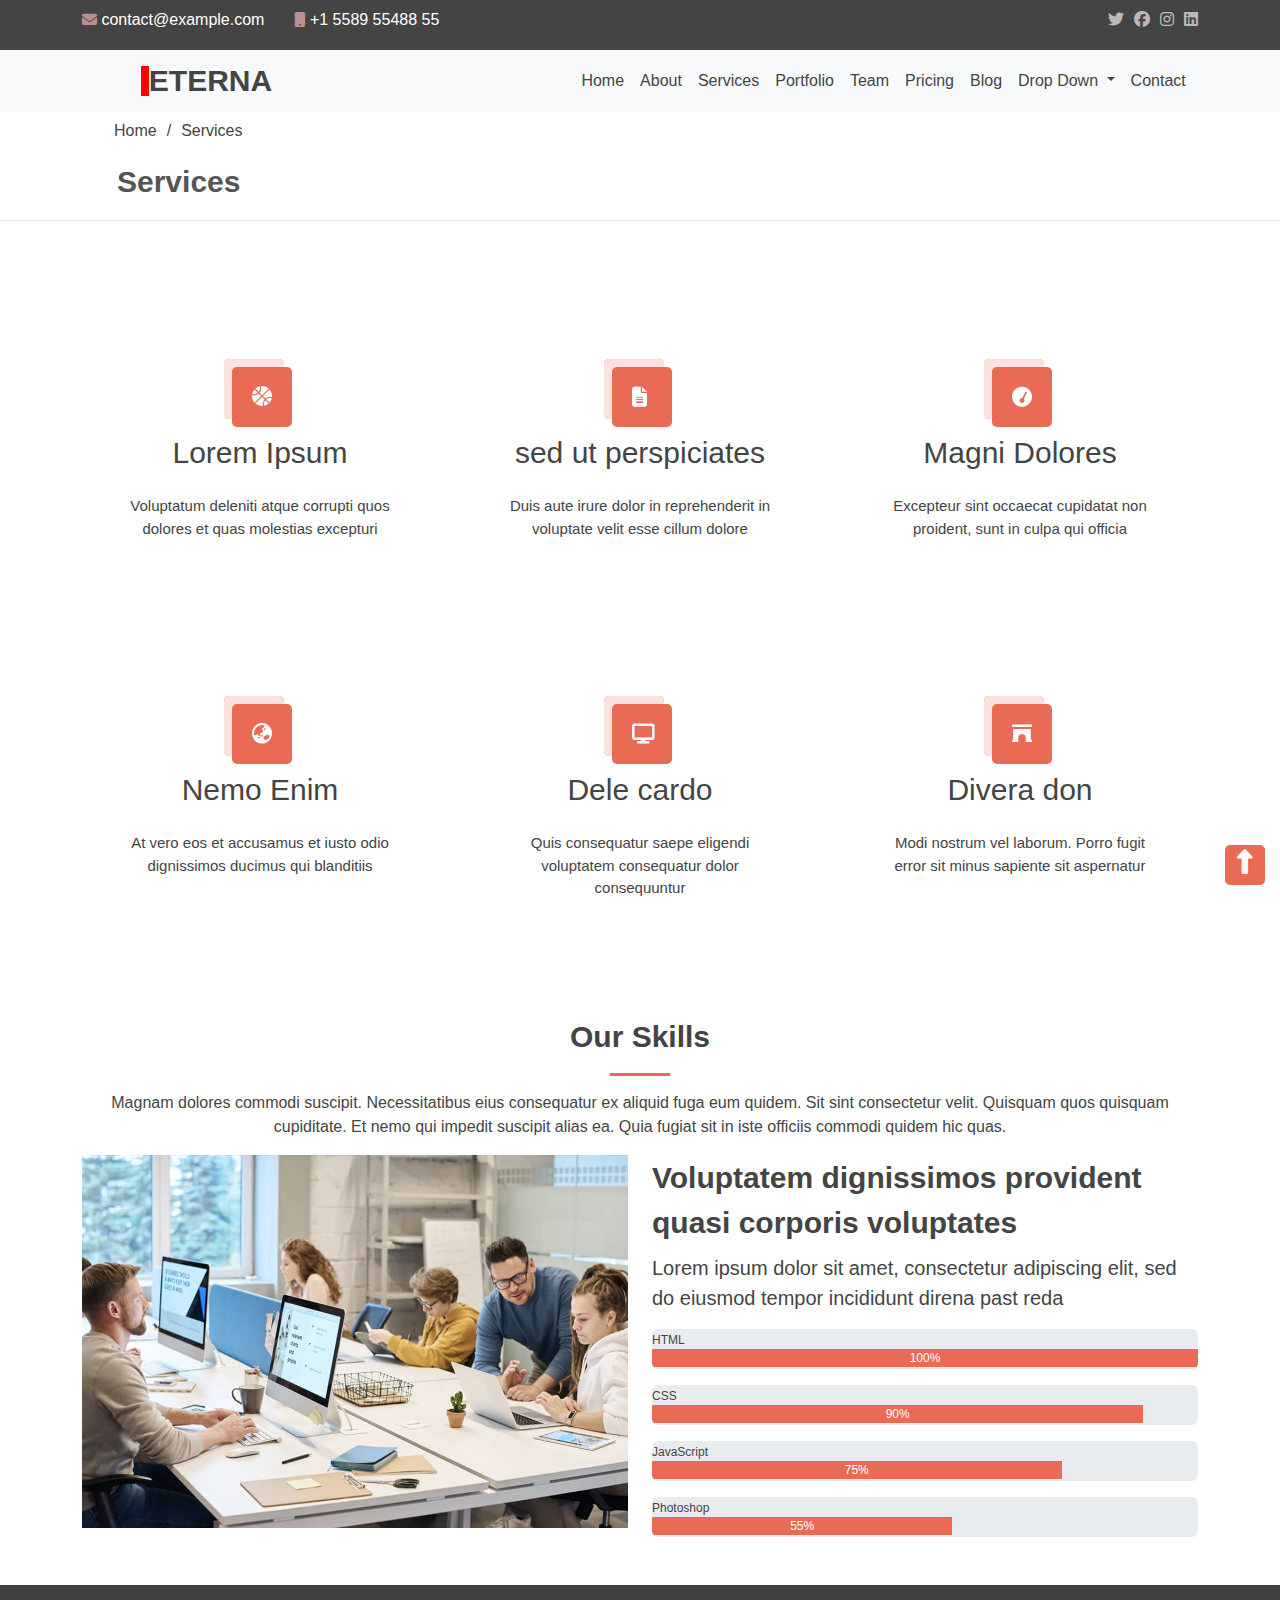
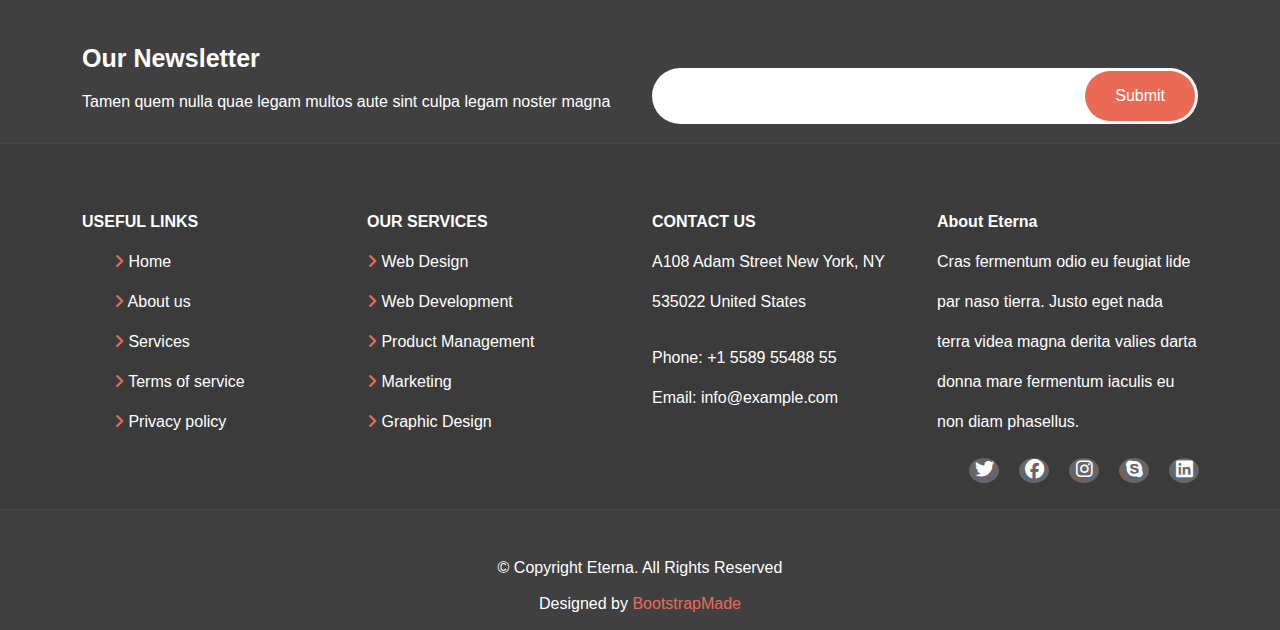
<file: Front project/assets/index.html>
<!DOCTYPE html>
<html lang="en">

<head>
    <meta charset="UTF-8">
    <meta http-equiv="X-UA-Compatible" content="IE=edge">
    <meta name="viewport" content="width=device-width, initial-scale=1.0">
    <script src="../Bootstrap/js/bootstrap.bundle.js"></script>
    <link rel="stylesheet" href="https://cdnjs.cloudflare.com/ajax/libs/font-awesome/6.1.1/css/all.min.css">
    <link rel="stylesheet" href="../Bootstrap/css/bootstrap.min.css">
    <link rel="shortcut icon" href="./images/logo.png">
    <link rel="stylesheet" href="./scss/style.css">

    <title>Eterna Bootstrap</title>
</head>

<body>
    <header>
        <section class="contactnumber">
            <div class="container">
                <div class="row">
                    <div class="contact col-lg-6 mt-2">
                        <div class="mail">
                            <i class="fa-solid fa-envelope"></i>
                            <a href="#" class="a">contact@example.com</a>
                        </div>
                        <div>
                            <i class="fa-solid fa-mobile-button "></i>
                            <span>+1 5589 55488 55</span>
                        </div>
                    </div>
                    <div class="socialmedia col-lg-6 mt-2">
                        <a href="#" class="i"><i class="fa-brands fa-twitter"></i></a>
                        <a href="#" class="i"><i class="fa-brands fa-facebook"></i></a>
                        <a href="#" class="i"><i class="fa-brands fa-instagram"></i></a>
                        <a href="#" class="i"><i class="fa-brands fa-linkedin"></i></a>
                    </div>
                </div>
            </div>
        </section>
        <nav class="navbar navbar-expand-lg navbar-light bg-light nav ">
            <!-- Container wrapper -->
            <div class="caption">
                <div class="icon mt-2">

                </div>
                <strong>ETERNA</strong>
            </div>
            <div class=" col-lg-6 " style="margin-left: 22%;">
                <div class="collapse navbar-collapse" id="navbarRightAlignExample">
                    <!-- Left links -->
                    <ul class="navbar-nav ms-auto mb-2 mb-lg-0">
                        <li class="nav-item">
                            <a class="nav-link" href="./Home.html">Home</a>
                        </li>
                        <li class="nav-item">
                            <a class="nav-link" href="#">About</a>
                        </li>
                        <li class="nav-item">
                            <a class="nav-link" href="#">Services</a>
                        </li>
                        <li class="nav-item">
                            <a class="nav-link" href="#">Portfolio</a>
                        </li>
                        <li class="nav-item">
                            <a class="nav-link" href="#">Team</a>
                        </li>
                        <li class="nav-item">
                            <a class="nav-link" href="#">Pricing</a>
                        </li>
                        <li class="nav-item">
                            <a class="nav-link" href="#">Blog</a>
                        </li>
                        <!-- Navbar dropdown -->
                        <li class="nav-item dropdown">
                            <a class="nav-link dropdown-toggle" href="#" id="navbarDropdown" role="button"
                                data-bs-toggle="dropdown" aria-expanded="false">
                                Drop Down
                            </a>
                            <ul class="dropdown-menu" aria-labelledby="navbarDropdown">
                                <li><a class="dropdown-item" href="#">Dropdown1</a></li>
                                <li><a class="dropdown-item" href="#">Dropdown2</a></li>
                                <li><a class="dropdown-item" href="#">Dropdown3</a></li>
                                <li><a class="dropdown-item" href="#">Dropdown4</a></li>
                            </ul>
                        </li>
                        <li class="nav-item" style="list-style: none;">
                            <a class="nav-link" href="#">Contact</a>
                        </li>
                    </ul>
                    <!-- Left links -->
                </div>
                <button class="navbar-toggler" type="button" data-mdb-toggle="collapse"
                    data-mdb-target="#navbarRightAlignExample" aria-controls="navbarRightAlignExample"
                    aria-expanded="false" aria-label="Toggle navigation">
                    <i class="fas fa-bars"></i>
                </button>

                <!-- Collapsible wrapper -->
            </div>
            <!-- Container wrapper -->
        </nav>
    </header>


    <main>
        <section>
            <div class="container">
                <div class="row">
                    <div class="title col-lg-12">
                        <div class="mt-2">
                            <ul>
                                <li>Home </li>
                                <li>/</li>
                                <li> Services</li>
                            </ul>
                        </div>
                        <div>
                            <strong>Services</strong>
                        </div>
                    </div>
                </div>
            </div>
        </section>
        <hr>
        <section>
            <div class="container">
                <div class="row mt-5">
                    <div class="col-lg-4 mt-4">
                        <div class="basket mt-4">
                            <div class="basket1">
                                <i class="fa-solid fa-basketball"></i>

                            </div>
                        </div>
                        <div class="mt-2 text">
                            <h5>Lorem Ipsum</h5>
                            <p class="mt-4">Voluptatum deleniti atque corrupti quos dolores et quas molestias excepturi
                            </p>
                        </div>
                    </div>
                    <div class="col-lg-4 mt-4">
                        <div class="basket mt-4">
                            <div class="basket1">
                                <i class="fa-solid fa-file-lines"></i>

                            </div>
                        </div>
                        <div class="mt-2 text">
                            <h5>sed ut perspiciates </h5>
                            <p class="mt-4">Duis aute irure dolor in reprehenderit in voluptate velit esse cillum dolore
                            </p>
                        </div>
                    </div>
                    <div class="col-lg-4 mt-4">
                        <div class="basket mt-4">
                            <div class="basket1">
                                <i class="fa-solid fa-gauge-simple-high"></i>

                            </div>
                        </div>
                        <div class="mt-2 text">
                            <h5>Magni Dolores</h5>
                            <p class="mt-4">Excepteur sint occaecat cupidatat non proident, sunt in culpa qui officia
                            </p>
                        </div>
                    </div>
                    <div class="col-lg-4 mt-4 ">
                        <div class="basket mt-4">
                            <div class="basket1">
                                <i class="fa-solid fa-earth-asia"></i>

                            </div>
                        </div>
                        <div class="mt-2 text">
                            <h5>Nemo Enim</h5>
                            <p class="mt-4">At vero eos et accusamus et iusto odio dignissimos ducimus qui blanditiis
                            </p>
                        </div>
                    </div>
                    <div class="col-lg-4 mt-4">
                        <div class="basket mt-4">
                            <div class="basket1">
                                <i class="fa-solid fa-display"></i>

                            </div>
                        </div>
                        <div class="mt-2 text">
                            <h5>Dele cardo</h5>
                            <p class="mt-4">Quis consequatur saepe eligendi voluptatem consequatur dolor consequuntur
                            </p>
                        </div>
                    </div>
                    <div class="col-lg-4 mt-4">
                        <div class="basket mt-4">
                            <div class="basket1">
                                <i class="fa-solid fa-archway"></i>

                            </div>
                        </div>
                        <div class="mt-2 text">
                            <h5>Divera don</h5>
                            <p class="mt-4">Modi nostrum vel laborum. Porro fugit error sit minus sapiente sit
                                aspernatur</p>
                        </div>
                    </div>
                </div>
            </div>
        </section>

        <section class="section3">
            <div class="container mt-5">
                <div class="row">
                    <div class="col-lg-12" style="text-align: center;">
                        <div>
                            <strong style="font-size: 30px;">Our Skills</strong>
                        </div>
                        <div class="icon"></div>
                        <div class="mt-2">
                            <p>Magnam dolores commodi suscipit. Necessitatibus eius consequatur ex aliquid fuga eum
                                quidem. Sit sint consectetur velit. Quisquam quos quisquam cupiditate. Et nemo qui
                                impedit suscipit alias ea. Quia fugiat sit in iste officiis commodi quidem hic quas.</p>
                        </div>
                    </div>
                </div>
                <div class="row">
                    <div class="col-lg-6">
                        <img src="./images/skills-img.jpg" alt="" class="image">
                    </div>
                    <div class="col-lg-6">
                        <div>
                            <strong>Voluptatem dignissimos provident quasi corporis voluptates</strong>
                            <p class="mt-2">Lorem ipsum dolor sit amet, consectetur adipiscing elit, sed do eiusmod
                                tempor incididunt direna past reda</p>
                        </div>
                        <div class="progres">
                            <div class="progress mt-3">
                                <div class="kill">
                                    <span class="skill">HTML</span>
                                </div>
                                <div class="progress-bar progre" role="progressbar" style="width: 100%;"
                                    aria-valuenow="25" aria-valuemin="0" aria-valuemax="100">100%
                                </div>
                            </div>
                            <div class="progress mt-3">
                                <div class="kill">
                                    <span class="skill">CSS</span>
                                </div>
                                <div class="progress-bar progre" role="progressbar" style="width: 90%;"
                                    aria-valuenow="25" aria-valuemin="0" aria-valuemax="100">90%
                                </div>
                            </div>
                            <div class="progress mt-3">
                                <div class="kill">
                                    <span class="skill">JavaScript</span>
                                </div>
                                <div class="progress-bar progre" role="progressbar" style="width: 75%;"
                                    aria-valuenow="25" aria-valuemin="0" aria-valuemax="100">75%
                                </div>
                            </div>
                            <div class="progress mt-3">
                                <div class="kill">
                                    <span class="skill">Photoshop</span>
                                </div>
                                <div class="progress-bar progre" role="progressbar" style="width: 55%;"
                                    aria-valuenow="25" aria-valuemin="0" aria-valuemax="100">55%
                                </div>
                            </div>
                        </div>
                    </div>
                </div>
            </div>
        </section>
    </main>


    <footer>
        <section class="section1 mt-5">
            <div class="container mt-5">
                <div class="row">
                    <div class="col-lg-6 title">
                        <strong>Our Newsletter</strong>
                        <p>Tamen quem nulla quae legam multos aute sint culpa legam noster magna</p>
                    </div>
                    <div class="col-lg-6 search">
                        <form action method="post">
                            <input type="email" name="email" class="input1">
                            <input type="submit" name="Subscribe" class="input2">
                        </form>
                    </div>
                </div>
            </div>
        </section>

        <section class="section2">
            <div class="container mt-5">
                <div class="row footerli">
                    <div class="col-lg-3">
                        <strong>USEFUL LINKS</strong>
                        <ul>
                            <li><i class="fa-solid fa-angle-right"></i>  Home</li>
                            <li><i class="fa-solid fa-angle-right"></i>  About us</li>
                            <li><i class="fa-solid fa-angle-right"></i>  Services</li>
                            <li><i class="fa-solid fa-angle-right"></i>  Terms of service</li>
                            <li><i class="fa-solid fa-angle-right"></i>  Privacy policy</li>
                        </ul>
                    </div>
                    <div class="col-lg-3">
                        <strong>OUR SERVICES</strong>
                        <lu style="list-style: none;">
                            <li><i class="fa-solid i fa-angle-right"></i>  Web Design</li>
                            <li><i class="fa-solid i fa-angle-right"></i>  Web Development</li>
                            <li><i class="fa-solid i fa-angle-right"></i>  Product Management</li>
                            <li><i class="fa-solid i fa-angle-right"></i>  Marketing</li>
                            <li><i class="fa-solid i fa-angle-right"></i>  Graphic Design</li>
                        </lu>
                    </div>
                    <div class="col-lg-3">
                        <strong>CONTACT US</strong>
                        <p>A108 Adam Street
                            New York, NY 535022
                            United States</p>
                        <lu style="list-style: none;">
                            <li>Phone: +1 5589 55488 55</li>
                            <li>Email: info@example.com</li>
                        </lu>
                    </div>
                    <div class="col-lg-3">
                        <strong>About Eterna</strong>
                        <p>Cras fermentum odio eu feugiat lide par naso tierra. Justo eget nada terra videa magna derita
                            valies darta donna mare fermentum iaculis eu non diam phasellus.</p>
                        <ul style="display: flex; gap: 20px;" class="icon">
                            <li><a href="#"><i class="fa-brands i fa-twitter"></i></a></li>
                            <li><a href="#"><i class="fa-brands i fa-facebook"></i></a></li>
                            <li><a href="#"><i class="fa-brands i fa-instagram"></i></a></li>
                            <li><a href="#"><i class="fa-brands i fa-skype"></i></a></li>
                            <li><a href="#"><i class="fa-brands i fa-linkedin"></i></a></li>
                        </ul>
                    </div>
                </div>
            </div>
        </section>

        <section class="section3">
            <div class="container mt-5">
                <div class="row">
                    <div class="col-lg-12" style="text-align: center; color: white; line-height: 20px;">
                        <p>© Copyright Eterna. All Rights Reserved</p>
                           <p> Designed by <span><a href="#" style="text-decoration: none; color:#e96b56;">BootstrapMade</a></span></p>
                    </div>
                </div>
            </div>
        </section>
    </footer>

    <a href="#" class="scrolicon active"><i class="fa-solid fa-up-long"></i></a>
</body>

</html>
</file>
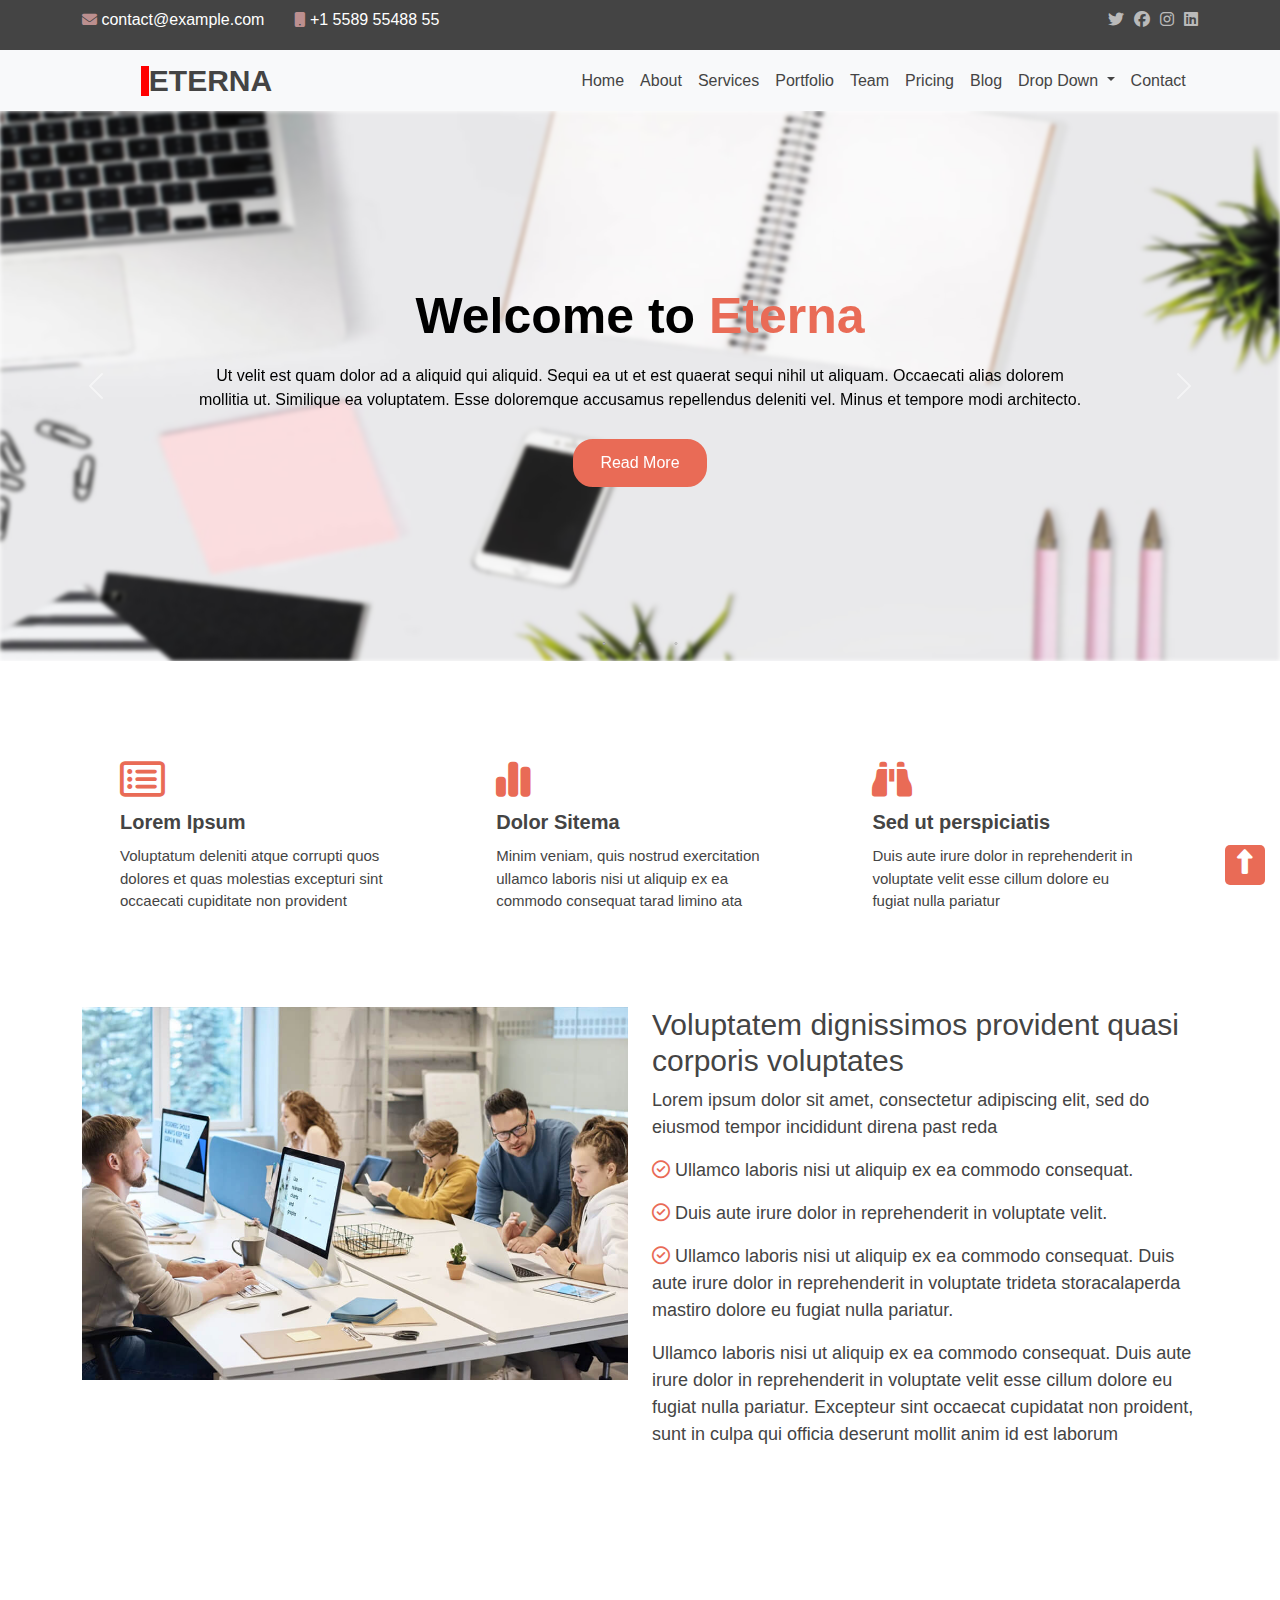
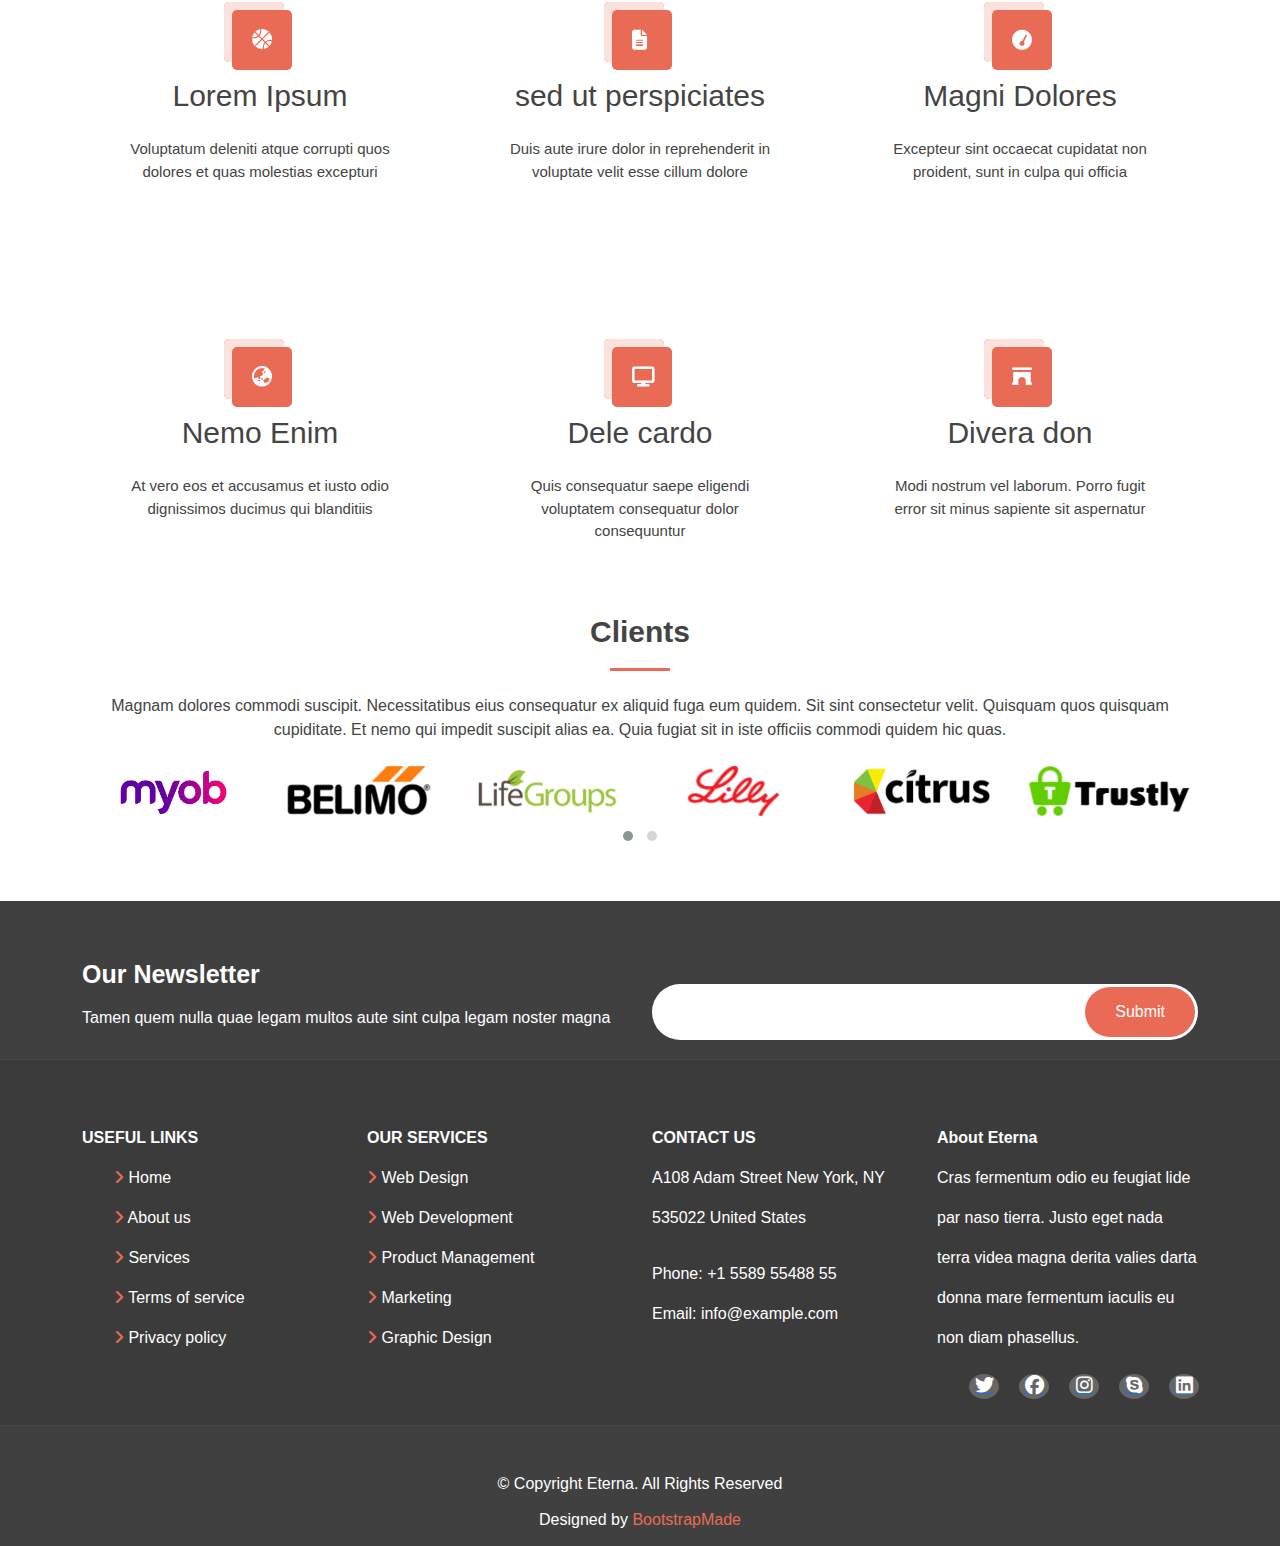
<file: Front project/assets/Home.html>
<!DOCTYPE html>
<html lang="en">

<head>
    <meta charset="UTF-8">
    <meta http-equiv="X-UA-Compatible" content="IE=edge">
    <meta name="viewport" content="width=device-width, initial-scale=1.0">
    <script src="../Bootstrap/js/bootstrap.bundle.js"></script>
    <link rel="stylesheet" href="https://cdnjs.cloudflare.com/ajax/libs/font-awesome/6.1.1/css/all.min.css">
    <link rel="stylesheet" href="../Bootstrap/css/bootstrap.min.css">
    <link rel="shortcut icon" href="./images/logo.png">
    <link rel="stylesheet" href="./scss/owl.carousel.min.css">
    <link rel="stylesheet" href="./scss/owl.theme.default.min.css">
    <link rel="stylesheet" href="./scss/style.css">


    <title>Eterna Bootstrap</title>
</head>

<body>
    <header>
        <section class="contactnumber">
            <div class="container">
                <div class="row">
                    <div class="contact col-lg-6 mt-2">
                        <div class="mail">
                            <i class="fa-solid fa-envelope"></i>
                            <a href="#" class="a">contact@example.com</a>
                        </div>
                        <div>
                            <i class="fa-solid fa-mobile-button "></i>
                            <span>+1 5589 55488 55</span>
                        </div>
                    </div>
                    <div class="socialmedia col-lg-6 mt-2">
                        <a href="#" class="i"><i class="fa-brands fa-twitter"></i></a>
                        <a href="#" class="i"><i class="fa-brands fa-facebook"></i></a>
                        <a href="#" class="i"><i class="fa-brands fa-instagram"></i></a>
                        <a href="#" class="i"><i class="fa-brands fa-linkedin"></i></a>
                    </div>
                </div>
            </div>
        </section>
        <nav class="navbar navbar-expand-lg navbar-light bg-light nav ">
            <!-- Container wrapper -->
            <div class="caption">
                <div class="icon mt-2">

                </div>
                <strong>ETERNA</strong>
            </div>
            <div class=" col-lg-6 " style="margin-left: 22%;">
                <div class="collapse navbar-collapse" id="navbarRightAlignExample">
                    <!-- Left links -->
                    <ul class="navbar-nav ms-auto mb-2 mb-lg-0">
                        <li class="nav-item">
                            <a class="nav-link" href="./Home.html">Home</a>
                        </li>
                        <li class="nav-item">
                            <a class="nav-link" href="#">About</a>
                        </li>
                        <li class="nav-item">
                            <a class="nav-link" href="./index.html">Services</a>
                        </li>
                        <li class="nav-item">
                            <a class="nav-link" href="#">Portfolio</a>
                        </li>
                        <li class="nav-item">
                            <a class="nav-link" href="#">Team</a>
                        </li>
                        <li class="nav-item">
                            <a class="nav-link" href="#">Pricing</a>
                        </li>
                        <li class="nav-item">
                            <a class="nav-link" href="#">Blog</a>
                        </li>
                        <!-- Navbar dropdown -->
                        <li class="nav-item dropdown">
                            <a class="nav-link dropdown-toggle" href="#" id="navbarDropdown" role="button"
                                data-bs-toggle="dropdown" aria-expanded="false">
                                Drop Down
                            </a>
                            <ul class="dropdown-menu" aria-labelledby="navbarDropdown">
                                <li><a class="dropdown-item" href="#">Dropdown1</a></li>
                                <li><a class="dropdown-item" href="#">Dropdown2</a></li>
                                <li><a class="dropdown-item" href="#">Dropdown3</a></li>
                                <li><a class="dropdown-item" href="#">Dropdown4</a></li>
                            </ul>
                        </li>
                        <li class="nav-item" style="list-style: none;">
                            <a class="nav-link" href="#">Contact</a>
                        </li>
                    </ul>
                    <!-- Left links -->
                </div>
                <button class="navbar-toggler" type="button" data-mdb-toggle="collapse"
                    data-mdb-target="#navbarRightAlignExample" aria-controls="navbarRightAlignExample"
                    aria-expanded="false" aria-label="Toggle navigation">
                    <i class="fas fa-bars"></i>
                </button>

                <!-- Collapsible wrapper -->
            </div>
            <!-- Container wrapper -->
        </nav>
    </header>

    <main>
        <section class="Home1">
            <div id="carouselExampleFade" class="carousel slide carousel-fade slider" data-bs-ride="carousel">
                <div class="carousel-indicators">
                    <input type="radio" data-bs-target="#carouselExampleCaptions" data-bs-slide-to="0"
                        class="active sliderinput" aria-current="true" aria-label="Slide 1"></input>
                    <input type="radio" data-bs-target="#carouselExampleCaptions" data-bs-slide-to="1"
                        class="sliderinput" aria-label="Slide 2" style="padding: 100px;"></input>
                    <input type="radio" data-bs-target="#carouselExampleCaptions" data-bs-slide-to="2"
                        class="sliderinput" aria-label="Slide 3"></input>
                </div>
                <div class="carousel-inner slider2">
                    <div class="carousel-item active slider3">
                        <img src="./images/WhatsApp Image 2022-06-12 at 7.23.28 PM (1).jpeg" class="d-block w-100"
                            style="height: 550px;" alt="...">
                        <div class="carousel-caption d-none d-md-block captions">
                            <h5><strong>Welcome to <span style="color: #e96b56;">Eterna</span></strong></h5>
                            <p>Ut velit est quam dolor ad a aliquid qui aliquid. Sequi ea ut et est quaerat sequi nihil
                                ut aliquam. Occaecati alias dolorem mollitia ut. Similique ea voluptatem. Esse
                                doloremque accusamus repellendus deleniti vel. Minus et tempore modi architecto.</p>
                            <button class="button">Read More</button>
                        </div>
                    </div>
                    <div class="carousel-item slider3">
                        <img src="./images/WhatsApp Image 2022-06-12 at 7.23.28 PM (2).jpeg" class="d-block w-100"
                            style="height: 550px;" alt="...">
                        <div class="carousel-caption d-none d-md-block captions">
                            <h5><strong>Sequi ea <span style="color: #e96b56;">Dime Lara</span></strong></h5>
                            <p>Ut velit est quam dolor ad a aliquid qui aliquid. Sequi ea ut et est quaerat sequi nihil
                                ut aliquam. Occaecati alias dolorem mollitia ut. Similique ea voluptatem. Esse
                                doloremque accusamus repellendus deleniti vel. Minus et tempore modi architecto.</p>
                            <button class="button">Read More</button>
                        </div>
                    </div>
                    <div class="carousel-item slider3">
                        <img src="./images/WhatsApp Image 2022-06-12 at 7.23.28 PM.jpeg" class="d-block w-100"
                            style="height: 550px;" alt="...">
                        <div class="carousel-caption d-none d-md-block captions">
                            <h5><strong>Lorem <span style="color: #e96b56;">Ipsum Dolor</span></strong></h5>
                            <p>Ut velit est quam dolor ad a aliquid qui aliquid. Sequi ea ut et est quaerat sequi nihil
                                ut aliquam. Occaecati alias dolorem mollitia ut. Similique ea voluptatem. Esse
                                doloremque accusamus repellendus deleniti vel. Minus et tempore modi architecto.</p>
                            <button class="button">Read More</button>
                        </div>
                    </div>
                </div>
                <button class="carousel-control-prev" type="button" data-bs-target="#carouselExampleFade"
                    data-bs-slide="prev">
                    <span class="carousel-control-prev-icon" aria-hidden="true"></span>
                    <span class="visually-hidden">Previous</span>
                </button>
                <button class="carousel-control-next" type="button" data-bs-target="#carouselExampleFade"
                    data-bs-slide="next">
                    <span class="carousel-control-next-icon" aria-hidden="true"></span>
                    <span class="visually-hidden">Next</span>
                </button>
            </div>
        </section>

        <section class="Home2">
            <div class="container mt-5">
                <div class="row">
                    <div class="col-lg-4">
                        <div class="check">
                            <i class="fa-regular fa-rectangle-list"></i>
                        </div>
                        <div class="mt-2 checktext1">
                            <strong>Lorem Ipsum</strong>
                        </div>
                        <div class="mt-2 checktext">
                            <p>Voluptatum deleniti atque corrupti quos dolores et quas molestias excepturi sint
                                occaecati cupiditate non provident</p>
                        </div>
                    </div>
                    <div class="col-lg-4">
                        <div class="check">
                            <i class="fa-solid fa-chart-simple"></i>
                        </div>
                        <div class="mt-2 checktext1">
                            <strong>Dolor Sitema</strong>
                        </div>
                        <div class="mt-2 checktext">
                            <p>Minim veniam, quis nostrud exercitation ullamco laboris nisi ut aliquip ex ea commodo
                                consequat tarad limino ata</p>
                        </div>
                    </div>
                    <div class="col-lg-4">
                        <div class="check">
                            <i class="fa-solid fa-binoculars"></i>
                        </div>
                        <div class="mt-2 checktext1">
                            <strong>Sed ut perspiciatis</strong>
                        </div>
                        <div class="mt-2 checktext">
                            <p>Duis aute irure dolor in reprehenderit in voluptate velit esse cillum dolore eu fugiat
                                nulla pariatur</p>
                        </div>
                    </div>
                </div>
            </div>
        </section>

        <section class="Home3">
            <div class="container mt-5">
                <div class="row">
                    <div class="col-lg-6">
                        <img src="./images/skills-img.jpg" alt="" class="image">
                    </div>
                    <div class="col-lg-6">
                        <div>
                            <h2>Voluptatem dignissimos provident quasi corporis voluptates</h2>
                            <p class="mt-2">Lorem ipsum dolor sit amet, consectetur adipiscing elit, sed do eiusmod
                                tempor incididunt direna past reda</p>
                        </div>
                        <div class="list">
                            <ul class="list-unstyled">
                                <li class="mt-3"><i class="fa-regular fa-circle-check"></i> Ullamco laboris nisi ut
                                    aliquip ex ea commodo consequat.</li>
                                <li class="mt-3"><i class="fa-regular fa-circle-check"></i> Duis aute irure dolor in
                                    reprehenderit in voluptate velit.</li>
                                <li class="mt-3"><i class="fa-regular fa-circle-check"></i> Ullamco laboris nisi ut
                                    aliquip ex ea commodo consequat. Duis aute irure dolor in
                                    reprehenderit in voluptate trideta storacalaperda mastiro dolore eu fugiat nulla
                                    pariatur.</li>
                            </ul>
                        </div>
                        <div>
                            <p>Ullamco laboris nisi ut aliquip ex ea commodo consequat. Duis aute irure dolor in
                                reprehenderit in voluptate velit esse cillum dolore eu fugiat nulla pariatur. Excepteur
                                sint occaecat cupidatat non proident, sunt in culpa qui officia deserunt mollit anim id
                                est laborum</p>
                        </div>
                    </div>
                </div>
            </div>
        </section>

        <section>
            <div class="container">
                <div class="row mt-5">
                    <div class="col-lg-4 mt-4">
                        <div class="basket mt-4">
                            <div class="basket1">
                                <i class="fa-solid fa-basketball"></i>

                            </div>
                        </div>
                        <div class="mt-2 text">
                            <h5>Lorem Ipsum</h5>
                            <p class="mt-4">Voluptatum deleniti atque corrupti quos dolores et quas molestias excepturi
                            </p>
                        </div>
                    </div>
                    <div class="col-lg-4 mt-4">
                        <div class="basket mt-4">
                            <div class="basket1">
                                <i class="fa-solid fa-file-lines"></i>

                            </div>
                        </div>
                        <div class="mt-2 text">
                            <h5>sed ut perspiciates </h5>
                            <p class="mt-4">Duis aute irure dolor in reprehenderit in voluptate velit esse cillum dolore
                            </p>
                        </div>
                    </div>
                    <div class="col-lg-4 mt-4">
                        <div class="basket mt-4">
                            <div class="basket1">
                                <i class="fa-solid fa-gauge-simple-high"></i>

                            </div>
                        </div>
                        <div class="mt-2 text">
                            <h5>Magni Dolores</h5>
                            <p class="mt-4">Excepteur sint occaecat cupidatat non proident, sunt in culpa qui officia
                            </p>
                        </div>
                    </div>
                    <div class="col-lg-4 mt-4 ">
                        <div class="basket mt-4">
                            <div class="basket1">
                                <i class="fa-solid fa-earth-asia"></i>

                            </div>
                        </div>
                        <div class="mt-2 text">
                            <h5>Nemo Enim</h5>
                            <p class="mt-4">At vero eos et accusamus et iusto odio dignissimos ducimus qui blanditiis
                            </p>
                        </div>
                    </div>
                    <div class="col-lg-4 mt-4">
                        <div class="basket mt-4">
                            <div class="basket1">
                                <i class="fa-solid fa-display"></i>

                            </div>
                        </div>
                        <div class="mt-2 text">
                            <h5>Dele cardo</h5>
                            <p class="mt-4">Quis consequatur saepe eligendi voluptatem consequatur dolor consequuntur
                            </p>
                        </div>
                    </div>
                    <div class="col-lg-4 mt-4">
                        <div class="basket mt-4">
                            <div class="basket1">
                                <i class="fa-solid fa-archway"></i>

                            </div>
                        </div>
                        <div class="mt-2 text">
                            <h5>Divera don</h5>
                            <p class="mt-4">Modi nostrum vel laborum. Porro fugit error sit minus sapiente sit
                                aspernatur</p>
                        </div>
                    </div>
                </div>
            </div>
        </section>

        <section class="Home5">
            <div class="container">
                <div class="row">
                    <div class="col-lg-12" style="text-align: center;">
                        <div>
                            <strong style="font-size: 30px;">Clients</strong>
                        </div>
                        <div class="icon"></div>
                    </div>
                </div>
                <div class="col-lg-12">
                    <div class="mt-3">
                        <p style="text-align: center;">Magnam dolores commodi suscipit. Necessitatibus eius consequatur ex aliquid fuga eum quidem.
                            Sit sint consectetur velit. Quisquam quos quisquam cupiditate. Et nemo qui impedit suscipit
                            alias ea. Quia fugiat sit in iste officiis commodi quidem hic quas.</p>
                    </div>
                    <div class="owl-carousel owl-theme mt-4">
                        <div class="item"><img src="./images/client-1.png" alt=""></div>
                        <div class="item"><img src="./images/client-2.png" alt=""></div>
                        <div class="item"><img src="./images/client-3.png" alt=""></div>
                        <div class="item"><img src="./images/client-4.png" alt=""></div>
                        <div class="item"><img src="./images/client-5.png" alt=""></div>
                        <div class="item"><img src="./images/client-6.png" alt=""></div>
                        <div class="item"><img src="./images/client-7.png" alt=""></div>
                        <div class="item"><img src="./images/client-8.png" alt=""></div>
                    </div>
                </div>
            </div>
        </section>
    </main>




    
    <footer>
        <section class="section1 mt-5">
            <div class="container mt-5">
                <div class="row">
                    <div class="col-lg-6 title">
                        <strong>Our Newsletter</strong>
                        <p>Tamen quem nulla quae legam multos aute sint culpa legam noster magna</p>
                    </div>
                    <div class="col-lg-6 search">
                        <form action method="post">
                            <input type="email" name="email" class="input1">
                            <input type="submit" name="Subscribe" class="input2">
                        </form>
                    </div>
                </div>
            </div>
        </section>

        <section class="section2">
            <div class="container mt-5">
                <div class="row footerli">
                    <div class="col-lg-3">
                        <strong>USEFUL LINKS</strong>
                        <ul>
                            <li><i class="fa-solid fa-angle-right"></i> Home</li>
                            <li><i class="fa-solid fa-angle-right"></i> About us</li>
                            <li><i class="fa-solid fa-angle-right"></i> Services</li>
                            <li><i class="fa-solid fa-angle-right"></i> Terms of service</li>
                            <li><i class="fa-solid fa-angle-right"></i> Privacy policy</li>
                        </ul>
                    </div>
                    <div class="col-lg-3">
                        <strong>OUR SERVICES</strong>
                        <lu style="list-style: none;">
                            <li><i class="fa-solid i fa-angle-right"></i> Web Design</li>
                            <li><i class="fa-solid i fa-angle-right"></i> Web Development</li>
                            <li><i class="fa-solid i fa-angle-right"></i> Product Management</li>
                            <li><i class="fa-solid i fa-angle-right"></i> Marketing</li>
                            <li><i class="fa-solid i fa-angle-right"></i> Graphic Design</li>
                        </lu>
                    </div>
                    <div class="col-lg-3">
                        <strong>CONTACT US</strong>
                        <p>A108 Adam Street
                            New York, NY 535022
                            United States</p>
                        <lu style="list-style: none;">
                            <li>Phone: +1 5589 55488 55</li>
                            <li>Email: info@example.com</li>
                        </lu>
                    </div>
                    <div class="col-lg-3">
                        <strong>About Eterna</strong>
                        <p>Cras fermentum odio eu feugiat lide par naso tierra. Justo eget nada terra videa magna derita
                            valies darta donna mare fermentum iaculis eu non diam phasellus.</p>
                        <ul style="display: flex; gap: 20px;" class="icon">
                            <li><a href="#"><i class="fa-brands i fa-twitter"></i></a></li>
                            <li><a href="#"><i class="fa-brands i fa-facebook"></i></a></li>
                            <li><a href="#"><i class="fa-brands i fa-instagram"></i></a></li>
                            <li><a href="#"><i class="fa-brands i fa-skype"></i></a></li>
                            <li><a href="#"><i class="fa-brands i fa-linkedin"></i></a></li>
                        </ul>
                    </div>
                </div>
            </div>
        </section>

        <section class="section3">
            <div class="container mt-5">
                <div class="row">
                    <div class="col-lg-12" style="text-align: center; color: white; line-height: 20px;">
                        <p>© Copyright Eterna. All Rights Reserved</p>
                        <p> Designed by <span><a href="#"
                                    style="text-decoration: none; color:#e96b56;">BootstrapMade</a></span></p>
                    </div>
                </div>
            </div>
        </section>
    </footer>

    <a href="#" class="scrolicon active"><i class="fa-solid fa-up-long"></i></a>
    <script src="https://cdnjs.cloudflare.com/ajax/libs/jquery/3.6.0/jquery.min.js"
        integrity="sha512-894YE6QWD5I59HgZOGReFYm4dnWc1Qt5NtvYSaNcOP+u1T9qYdvdihz0PPSiiqn/+/3e7Jo4EaG7TubfWGUrMQ=="
        crossorigin="anonymous" referrerpolicy="no-referrer"></script>
    <script src="./js/owl.carousel.min.js"></script>
    <script src="./js/home.js"></script>
</body>

</html>
</file>
<file: Front project/assets/scss/style.css>
body {
  font-family: "Open Sans", sans-serif;
  color: #444444;
  position: relative;
}

header .nav ul li a {
  color: #444444;
}

header .nav .caption {
  display: -webkit-box;
  display: -ms-flexbox;
  display: flex;
  margin-left: 11%;
}

header .nav .caption .icon {
  width: 8px;
  height: 30px;
  background-color: red;
}

header .nav .caption strong {
  color: #444444;
  font-size: 30px;
}

header .contactnumber {
  background-color: #444444;
  height: 50px;
}

header .contactnumber .container .row .contact {
  display: -webkit-box;
  display: -ms-flexbox;
  display: flex;
  gap: 30px;
}

header .contactnumber .container .row .contact i {
  font-size: 15px;
  color: rosybrown;
}

header .contactnumber .container .row .contact a {
  color: white;
  text-decoration: none;
}

header .contactnumber .container .row .contact .a:hover {
  color: red;
}

header .contactnumber .container .row .contact span {
  color: white;
}

header .contactnumber .container .row .socialmedia {
  display: -webkit-box;
  display: -ms-flexbox;
  display: flex;
  -webkit-box-pack: end;
      -ms-flex-pack: end;
          justify-content: flex-end;
  gap: 10px;
}

header .contactnumber .container .row .socialmedia a {
  color: #bababa;
}

header .contactnumber .container .row .socialmedia .i:hover {
  color: white;
}

hr {
  color: #a3a3a3;
}

main .container .row .title ul {
  list-style: none;
  display: -webkit-box;
  display: -ms-flexbox;
  display: flex;
  gap: 10px;
}

main .container .row .title strong {
  font-size: 30px;
  color: #555555;
  margin: 35px;
}

main .container .row .col-lg-4 {
  text-align: center;
  padding: 50px;
  gap: 100%;
}

main .container .row .col-lg-4 .basket {
  position: relative;
  width: 60px;
  height: 60px;
  left: 40%;
  background-color: #e96b56;
  border-radius: 5px;
}

main .container .row .col-lg-4 .basket i {
  position: absolute;
  top: 20px;
  left: 20px;
  color: white;
  font-size: 20px;
}

main .container .row .col-lg-4 .text h5 {
  font-size: 30px;
}

main .container .row .col-lg-4 .text p {
  font-size: 15px;
}

main .container .row .col-lg-4 .basket1::before {
  position: absolute;
  content: " ";
  left: -8px;
  top: -8px;
  width: 100%;
  height: 100%;
  background: #e96b56;
  border-radius: 5px;
  -webkit-transition: all 0.3s ease-out 0s;
  transition: all 0.3s ease-out 0s;
  -webkit-transform: translateZ(-1px);
          transform: translateZ(-1px);
  -webkit-box-shadow: 8px 8px #fbe2dd inset;
          box-shadow: 8px 8px #fbe2dd inset;
}

main .container .row .col-lg-4:hover {
  -webkit-transition: calc(0.5s);
  transition: calc(0.5s);
  background-color: #e96b56;
}

main .container .row .col-lg-4:hover .basket1::before {
  background-color: white;
  -webkit-transition: calc(0.5s);
  transition: calc(0.5s);
}

main .container .row .col-lg-4:hover .basket {
  background-color: white;
  -webkit-transition: calc(0.5s);
  transition: calc(0.5s);
}

main .container .row .col-lg-4:hover .basket i {
  color: #e96b56;
  -webkit-transition: calc(0.5s);
  transition: calc(0.5s);
}

main .container .row .col-lg-4:hover .text {
  -webkit-transition: calc(0.5s);
  transition: calc(0.5s);
}

main .container .row .col-lg-4:hover .text h5 {
  color: white;
  -webkit-transition: calc(0.5s);
  transition: calc(0.5s);
}

main .container .row .col-lg-4:hover .text p {
  color: white;
  -webkit-transition: calc(0.5s);
  transition: calc(0.5s);
}

main .section3 .container .row .icon {
  width: 60px;
  height: 3px;
  background-color: #e96b56;
  display: -webkit-inline-box;
  display: -ms-inline-flexbox;
  display: inline-flex;
  -webkit-box-align: center;
      -ms-flex-align: center;
          align-items: center;
}

main .section3 .container .row .col-lg-6 .image {
  max-width: 100%;
  height: auto;
}

main .section3 .container .row .col-lg-6 strong {
  font-size: 30px;
}

main .section3 .container .row .col-lg-6 p {
  font-size: 20px;
}

main .section3 .container .row .col-lg-6 .progres .progress {
  position: relative;
  height: 40px;
}

main .section3 .container .row .col-lg-6 .progres .progress .kill {
  position: absolute;
  display: -webkit-inline-box;
  display: -ms-inline-flexbox;
  display: inline-flex;
  -webkit-box-pack: justify;
      -ms-flex-pack: justify;
          justify-content: space-between;
  top: 2px;
}

main .section3 .container .row .col-lg-6 .progres .progress .progre {
  position: absolute;
  top: 20px;
  background-color: #e96b56;
}

footer {
  background-color: #404040;
}

footer .section1 {
  padding: 5px 0;
}

footer .section2 {
  background: #3b3b3b;
  border-top: 1px solid #474747;
  border-bottom: 1px solid #474747;
  padding: 10px 0 10px 0;
}

footer .section2 ul li i {
  color: #e96b56;
}

footer .section2 .i {
  color: #e96b56;
}

footer .container .footerli {
  color: white;
}

footer .container .row {
  line-height: 40px;
}

footer .container .row .title {
  color: white;
}

footer .container .row .title strong {
  font-size: 25px;
}

footer .container .row .search form {
  margin-top: 30px;
  background: #fff;
  padding: 6px 50%;
  position: relative;
  border-radius: 50px;
}

footer .container .row .search form .input1 {
  border: 0;
  padding: 2px;
  width: 100%;
}

footer .container .row .search form .input2 {
  position: absolute;
  top: 0;
  right: 0;
  bottom: 0;
  border: 0;
  background: none;
  font-size: 16px;
  padding: 0 30px;
  margin: 3px;
  background: #e96b56;
  color: #fff;
  -webkit-transition: 0.3s;
  transition: 0.3s;
  border-radius: 50px;
}

footer .container .row .col-lg-3 ul li {
  list-style: none;
}

footer .container .row .col-lg-3 .icon i {
  display: -webkit-box;
  display: -ms-flexbox;
  display: flex;
  -webkit-box-pack: center;
      -ms-flex-pack: center;
          justify-content: center;
  -webkit-box-align: center;
      -ms-flex-align: center;
          align-items: center;
  font-size: larger;
  width: 30px;
  height: 25px;
  text-align: center;
  border-radius: 50%;
  background-color: #666666;
  color: white;
}

footer .container .row .col-lg-3 .icon .i:hover {
  background-color: #e96b56;
}

.scrolicon {
  position: fixed !important;
  z-index: 2;
  right: 15px;
  bottom: 15px;
  width: 40px;
  height: 40px;
  background: #e96b56;
  border-radius: 5px;
  text-align: center;
}

.scrolicon i {
  margin: 5px;
  color: white;
  font-size: 25px;
}

main .Home1 .slider .slider2 .slider3 img {
  -webkit-filter: blur(2px);
          filter: blur(2px);
}

main .Home1 .slider .slider2 .slider3 .captions h5 {
  color: black;
  margin-bottom: 2%;
  font-size: 50px;
}

main .Home1 .slider .slider2 .slider3 .captions p {
  color: black;
  margin-bottom: 3%;
}

main .Home1 .slider .slider2 .slider3 .captions .button {
  background-color: #e96b56;
  color: white;
  border-radius: 20px;
  border: 2px solid #e96b56;
  margin-bottom: 15%;
  padding: 10px;
  width: 15%;
}

main .Home1 .slider .slider2 .slider3 .captions .button:hover {
  background-color: white;
  color: black;
}

main .Home2 .container .row .col-lg-4 {
  width: 33%;
  height: 250px;
  border-radius: 10px;
}

main .Home2 .container .row .col-lg-4 .check i {
  color: #e96b56;
  display: -webkit-box;
  display: -ms-flexbox;
  display: flex;
  font-size: 40px;
}

main .Home2 .container .row .col-lg-4 .checktext1 {
  display: -webkit-box;
  display: -ms-flexbox;
  display: flex;
  -webkit-box-pack: start;
      -ms-flex-pack: start;
          justify-content: start;
}

main .Home2 .container .row .col-lg-4 .checktext1 strong {
  font-size: 20px;
}

main .Home2 .container .row .col-lg-4 .checktext {
  text-align: start;
}

main .Home2 .container .row .col-lg-4 .checktext p {
  font-size: 15px;
}

main .Home2 .container .row .col-lg-4:hover {
  -webkit-transition: calc(0.5s);
  transition: calc(0.5s);
  background-color: #e96b56;
}

main .Home2 .container .row .col-lg-4:hover .check i {
  color: white;
  -webkit-transition: calc(0.5s);
  transition: calc(0.5s);
}

main .Home2 .container .row .col-lg-4:hover .checktext1 {
  -webkit-transition: calc(0.5s);
  transition: calc(0.5s);
}

main .Home2 .container .row .col-lg-4:hover .checktext1 strong {
  color: white;
  -webkit-transition: calc(0.5s);
  transition: calc(0.5s);
}

main .Home2 .container .row .col-lg-4:hover .checktext {
  -webkit-transition: calc(0.5s);
  transition: calc(0.5s);
}

main .Home2 .container .row .col-lg-4:hover .checktext p {
  color: white;
  -webkit-transition: calc(0.5s);
  transition: calc(0.5s);
}

main .Home3 .col-lg-6 .image {
  max-width: 100%;
  height: auto;
}

main .Home3 .col-lg-6 .list ul i {
  color: #e96b56;
}

main .Home3 .col-lg-6 .list ul li {
  font-size: 18px;
}

main .Home3 .col-lg-6 h2 {
  font-size: 30px;
}

main .Home3 .col-lg-6 p {
  font-size: 18px;
}

main .Home5 .icon {
  width: 60px;
  height: 3px;
  background-color: #e96b56;
  display: -webkit-inline-box;
  display: -ms-inline-flexbox;
  display: inline-flex;
  -webkit-box-align: center;
      -ms-flex-align: center;
          align-items: center;
}

main .Home5 img {
  width: 0px;
  height: 50px;
  -o-object-fit: contain;
     object-fit: contain;
}
/*# sourceMappingURL=style.css.map */
</file>
